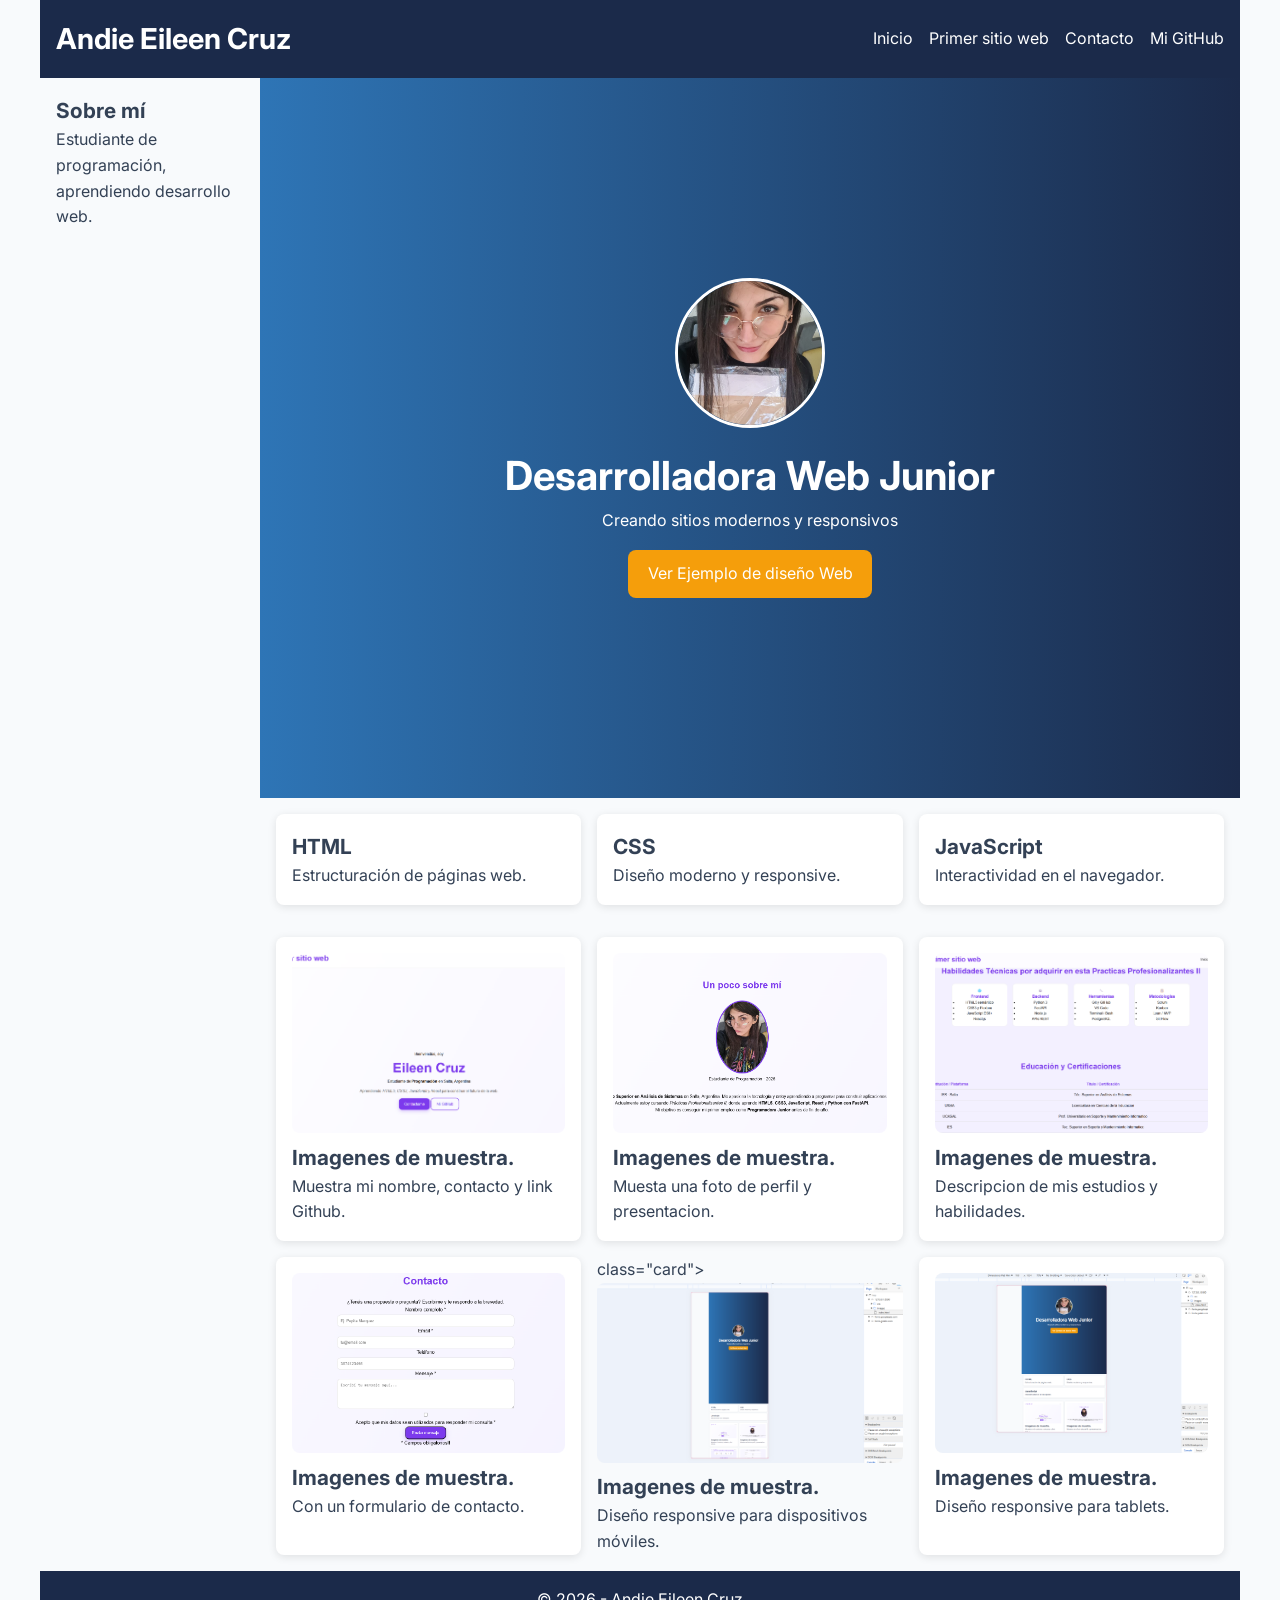
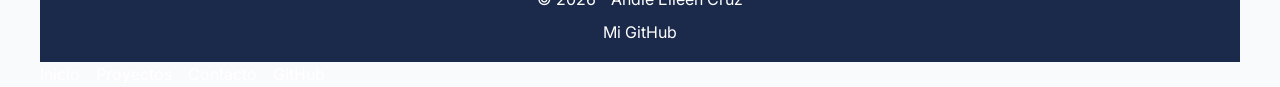
<file: index.html>
<!DOCTYPE html>
<html lang="es">
<head>
  <meta charset="UTF-8">
  <title>Portfolio - Andie Eileen Cruz</title>

  <!-- Google Fonts -->
  <link href="https://fonts.googleapis.com/css2?family=Inter&display=swap" rel="stylesheet">

  <link rel="stylesheet" href="css/style.css">
</head>

<body class="layout">

  <!-- HEADER -->
  <header>
    <h2>Andie Eileen Cruz</h2>
   <nav>
  <a href="index.html">Inicio</a>
  <a href="#proyectos">Primer sitio web</a>
  <a href="contact.html">Contacto</a>
  <a href="https://github.com/eileencross" target="_blank">Mi GitHub</a>
  </nav>
  </header>

  <!-- SIDEBAR -->
  <aside>
    <h3>Sobre mí</h3>
    <p>Estudiante de programación, aprendiendo desarrollo web.</p>
  </aside>

  <!-- MAIN -->
  <main>

    <!-- HERO -->
  <section class="hero">
    <div class="hero-content">

    <img src="images/perfil.jpg" alt="Foto de perfil" class="perfil">

    <h1>Desarrolladora Web Junior</h1>
    <p>Creando sitios modernos y responsivos</p>

    <a href="#proyectos" class="btn">Ver Ejemplo de diseño Web</a>

    </div>
  </section>

    <!-- TARJETAS -->
    <section class="cards">
      <div class="card">
        <h3>HTML</h3>
        <p>Estructuración de páginas web.</p>
      </div>

      <div class="card">
        <h3>CSS</h3>
        <p>Diseño moderno y responsive.</p>
      </div>

      <div class="card">
        <h3>JavaScript</h3>
        <p>Interactividad en el navegador.</p>
      </div>
    </section>

    <!-- GALERÍA -->
  <section class="gallery" id="proyectos">

  <div class="card">
    <img src="images/proyecto1.png" class="img-proyecto" alt="Proyecto 1">
    <h3>Imagenes de muestra.</h3>
    <p>Muestra mi nombre, contacto y link Github.</p>
  </div>

  <div class="card">
    <img src="images/proyecto2.png" class="img-proyecto" alt="Proyecto 2">
    <h3>Imagenes de muestra.</h3>
    <p>Muesta una foto de perfil y presentacion.</p>
  </div>

  <div class="card">
    <img src="images/proyecto3.png" class="img-proyecto" alt="Proyecto 3">
    <h3>Imagenes de muestra.</h3>
    <p>Descripcion de mis estudios y habilidades.</p>
  </div>

  <div class="card">
    <img src="images/proyecto4.png" class="img-proyecto" alt="Proyecto 4">
    <h3>Imagenes de muestra.</h3>
    <p>Con un formulario de contacto.</p>
  </div>

  <div> class="card">
    <img src="images/mobile.png" class="img-proyecto" alt="Proyecto 5">
    <h3>Imagenes de muestra.</h3>
    <p>Diseño responsive para dispositivos móviles.</p>
  </div>

  <div class="card">
    <img src="images/tablet.png" class="img-proyecto" alt="Proyecto 6">
    <h3>Imagenes de muestra.</h3>
    <p>Diseño responsive para tablets.</p>
</section>

  </main>

  <!-- FOOTER -->
  <footer>
  <p>© 2026 - Andie Eileen Cruz</p>

  <a href="https://github.com/eileencross" target="_blank" class="github-link">
    Mi GitHub
  </a>
  </footer>

</body>
</html>
<nav>
  <a href="index.html">Inicio</a>
  <a href="#proyectos">Proyectos</a>
  <a href="contact.html">Contacto</a>
  <a href="https://github.com/eileencross" target="_blank">GitHub</a>
</nav>
</file>
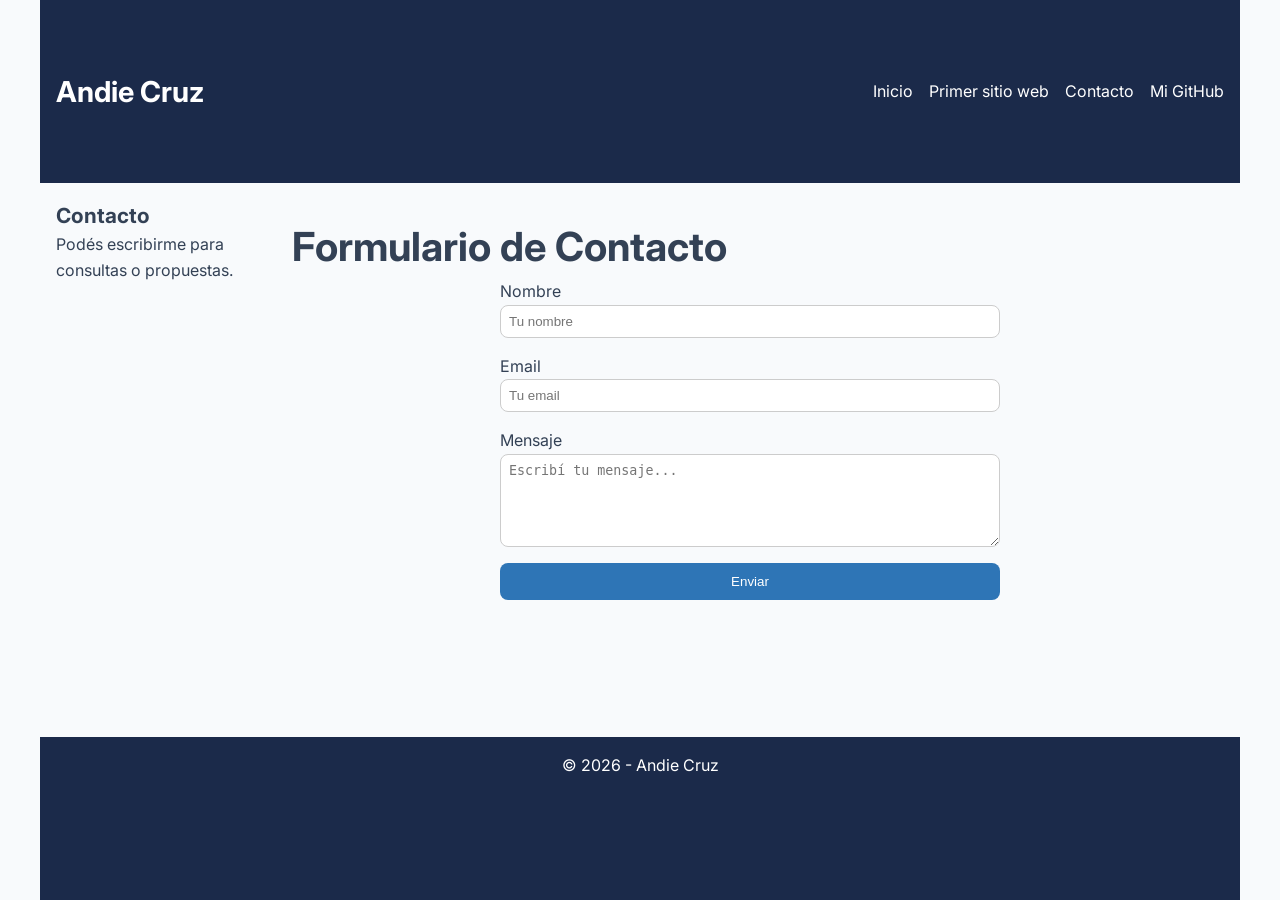
<file: contact.html>
<!DOCTYPE html>
<html lang="es">
<head>
  <meta charset="UTF-8">
  <title>Contacto - Andie Cruz</title>

  <!-- Google Fonts -->
  <link href="https://fonts.googleapis.com/css2?family=Inter&display=swap" rel="stylesheet">

  <link rel="stylesheet" href="css/style.css">
</head>

<body class="layout">

  <!-- HEADER -->
  <header>
    <h2>Andie Cruz</h2>
    <nav>
      <a href="index.html">Inicio</a>
      <a href="index.html#proyectos">Primer sitio web</a>
      <a href="contact.html">Contacto</a>
      <a href="https://github.com/eileencross" target="_blank">Mi GitHub</a>
    </nav>
  </header>

  <!-- SIDEBAR -->
  <aside>
    <h3>Contacto</h3>
    <p>Podés escribirme para consultas o propuestas.</p>
  </aside>

  <!-- MAIN -->
  <main>

    <section class="contact">
      <h1>Formulario de Contacto</h1>

      <form>
        <div class="form-group">
          <label>Nombre</label>
          <input type="text" placeholder="Tu nombre" required>
        </div>

        <div class="form-group">
          <label>Email</label>
          <input type="email" placeholder="Tu email" required>
        </div>

        <div class="form-group">
          <label>Mensaje</label>
          <textarea rows="5" placeholder="Escribí tu mensaje..." required></textarea>
        </div>

        <button type="submit">Enviar</button>
      </form>
    </section>

  </main>

  <!-- FOOTER -->
  <footer>
    <p>© 2026 - Andie Cruz</p>
  </footer>

</body>
</html>
</file>
<file: css/style.css>
/* VARIABLES */
:root {
  --color-primary: #2E75B6;
  --color-secondary: #1B2A4A;
  --color-accent: #F59E0B;
  --color-text: #334155;
  --color-bg: #F8FAFC;
  --radius: 8px;
  --shadow: 0 2px 8px rgba(0,0,0,0.1);
  --font-main: "Inter", Arial, sans-serif;
}

/* RESET */
* {
  margin: 0;
  padding: 0;
  box-sizing: border-box;
}

/* BODY */
body {
  font-family: var(--font-main);
  background: var(--color-bg);
  color: var(--color-text);
}

/* TIPOGRAFÍA */
h1 { font-size: 2.5rem; }
h2 { font-size: 1.8rem; }
h3 { font-size: 1.3rem; }

body {
  font-size: 1rem;
  line-height: 1.6;
}

/* GRID LAYOUT */
.layout {
  display: grid;
  grid-template-columns: 1fr;
  grid-template-areas:
    "header"
    "main"
    "footer";
  min-height: 100vh;
}

/* AREAS */
header { grid-area: header; }
aside { grid-area: sidebar; }
main { grid-area: main; }
footer { grid-area: footer; }

/* HEADER (Flexbox) */
header {
  display: flex;
  justify-content: space-between;
  align-items: center;
  background: var(--color-secondary);
  color: white;
  padding: 1rem;
}

nav {
  display: flex;
  gap: 1rem;
}

nav a {
  color: white;
  text-decoration: none;
  transition: 0.3s;
}

nav a:hover {
  color: var(--color-accent);
}

/* SIDEBAR */
aside {
  display: none;
  padding: 1rem;
}

/* HERO */
.hero {
  display: flex;
  justify-content: center;
  align-items: center;
  min-height: 80vh;
  background: linear-gradient(to right, #2E75B6, #1B2A4A);
  color: white;
  text-align: center;
}

.hero button {
  margin-top: 1rem;
  padding: 0.5rem 1rem;
  border: none;
  background: var(--color-accent);
  color: white;
  border-radius: var(--radius);
  cursor: pointer;
}

/* CARDS */
.cards {
  display: flex;
  flex-wrap: wrap;
  gap: 1rem;
  padding: 1rem;
}

.card {
  flex: 1 1 280px;
  background: white;
  padding: 1rem;
  border-radius: var(--radius);
  box-shadow: var(--shadow);
  transition: 0.3s;
}

.card:hover {
  transform: translateY(-4px);
}

/* GALERÍA */
.gallery {
  display: grid;
  grid-template-columns: repeat(auto-fit, minmax(280px, 1fr));
  gap: 1rem;
  padding: 1rem;
}

/* FOOTER */
footer {
  background: var(--color-secondary);
  color: white;
  text-align: center;
  padding: 1rem;
}

/* TABLET */
@media (min-width: 768px) {
  .layout {
    grid-template-columns: 220px 1fr;
    grid-template-areas:
      "header header"
      "sidebar main"
      "footer footer";
  }

  aside {
    display: block;
  }
}

/* DESKTOP */
@media (min-width: 1024px) {
  .layout {
    max-width: 1200px;
    margin: auto;
  }
}

/* PANTALLAS GRANDES */
@media (min-width: 1440px) {
  .layout {
    max-width: 1400px;
  }
}
/* CONTACTO */
.contact {
  padding: 2rem;
}

form {
  max-width: 500px;
  margin: auto;
  display: flex;
  flex-direction: column;
  gap: 1rem;
}

.form-group {
  display: flex;
  flex-direction: column;
}

input, textarea {
  padding: 0.5rem;
  border-radius: var(--radius);
  border: 1px solid #ccc;
}

button {
  padding: 0.7rem;
  background: var(--color-primary);
  color: white;
  border: none;
  border-radius: var(--radius);
  cursor: pointer;
  transition: 0.3s;
}

button:hover {
  background: var(--color-accent);
}

.gallery img {
  width: 100%;
  height: 180px;
  object-fit: cover;
  border-radius: var(--radius);
}
.btn {
  display: inline-block;
  margin-top: 1rem;
  padding: 0.7rem 1.2rem;
  background: var(--color-accent);
  color: white;
  text-decoration: none;
  border-radius: var(--radius);
  transition: 0.3s;
}

.btn:hover {
  background: var(--color-primary);
}
.hero-content {
  display: flex;
  flex-direction: column;
  align-items: center;
}

/* FOTO DE PERFIL */
.perfil {
  width: 150px;
  height: 150px;
  border-radius: 50%;
  object-fit: cover;
  margin-bottom: 1rem;
  border: 3px solid white;
}
.img-proyecto {
  width: 100%;
  height: 180px;
  object-fit: cover;
  border-radius: var(--radius);
  transition: transform 0.3s ease;
}

.img-proyecto:hover {
  transform: scale(1.1);
}
.img-proyecto:hover {
  transform: scale(2.4);
}
.github-link {
  display: inline-block;
  margin-top: 0.5rem;
  color: white;
  text-decoration: none;
  transition: 0.3s;
}

.github-link:hover {
  color: var(--color-accent);
}
</file>
